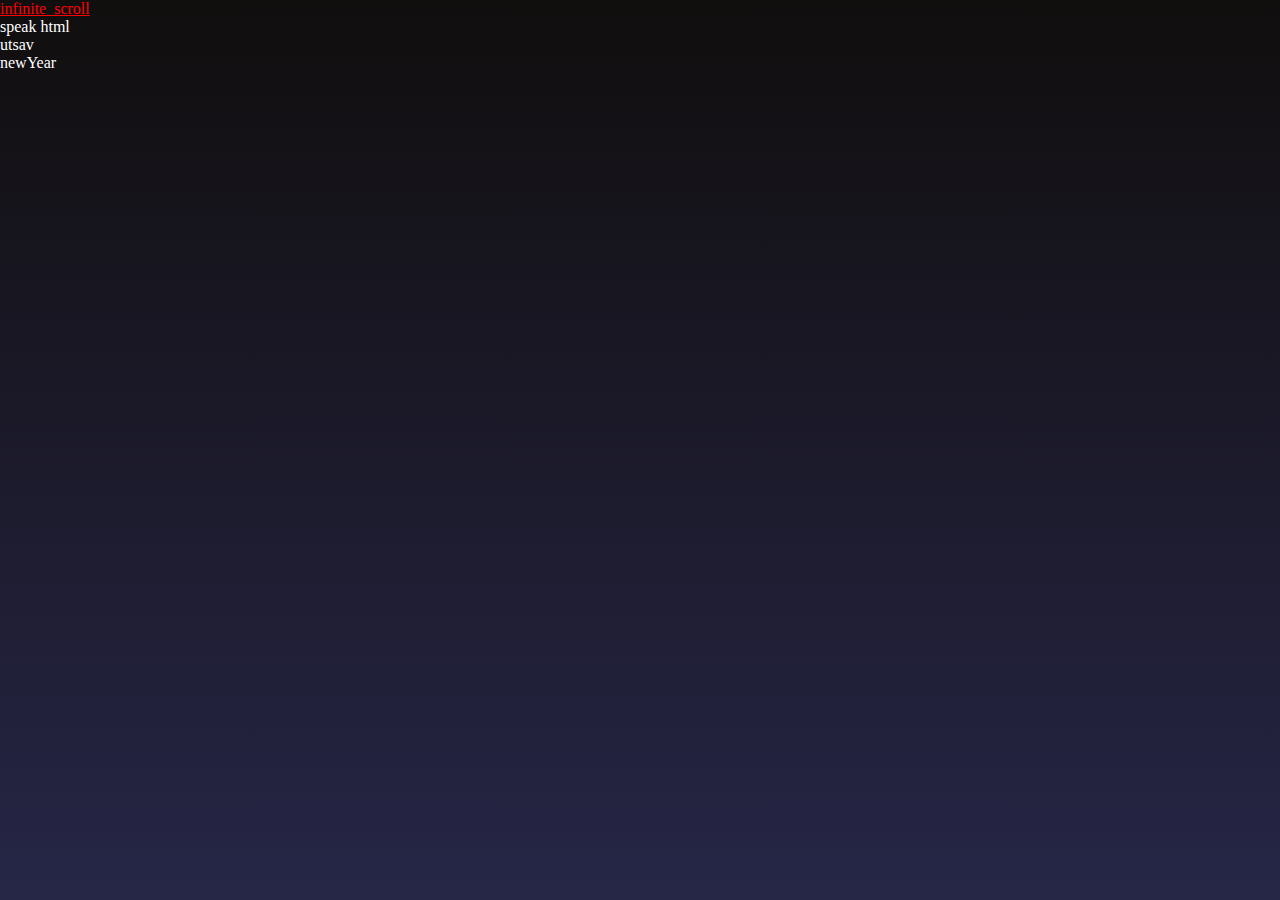
<file: index.html>
<!DOCTYPE html>
<html lang="en">
<head>
    <meta charset="UTF-8">
    <meta name="viewport" content="width=device-width, initial-scale=1.0">
    <title>Some more html</title>
    <link rel="stylesheet" href="index.css">
</head>
<body>
    <div class="container"></div>
    <div class="box1"><a href="./infinite_scroll.html">infinite_scroll</a></div>
    <div class="box2"><a href="./speak.html">speak html</a></div>
    <div class="box3"><a href="./utsav/index.html">utsav</a></div>
    <div class="box4"><a href="./utsav/new_year.html">newYear</a></div>
</body>
</html>
</file>
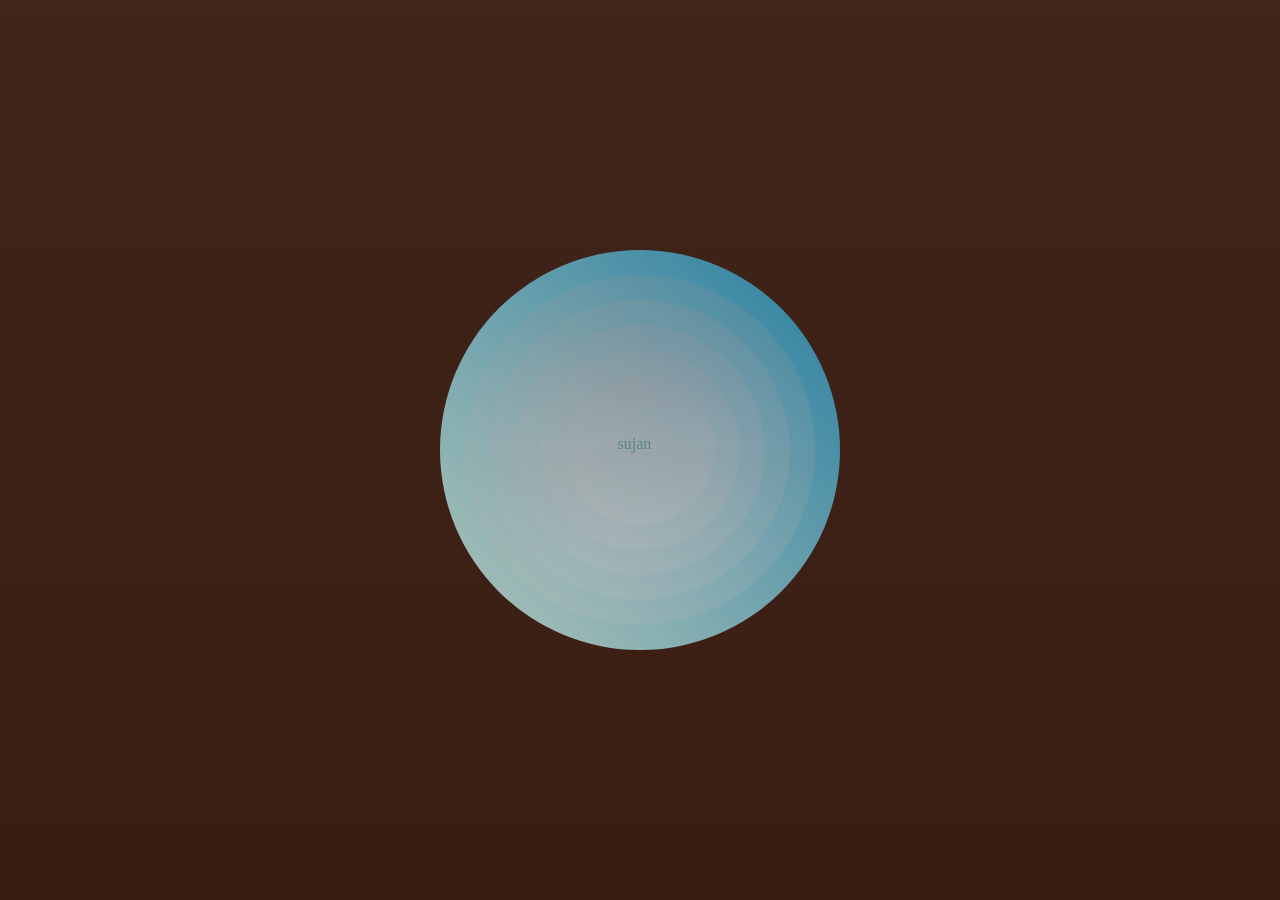
<file: circle/index.html>
<!DOCTYPE html>
<html lang="en">
<head>
    <meta charset="UTF-8">
    <meta name="viewport" content="width=\, initial-scale=1.0">
    <title>Document</title>
    <style>
        *{
            margin: 0px;
            padding: 0px;
        }
        body{
            background: linear-gradient(rgb(63, 37, 27) , rgb(59, 28, 18));
            display: flex;
            justify-content: center;
            align-items: center;
            height: 100vh;
        }
        .card{
            background:linear-gradient(45deg , #b1c4b9 ,  #297fa1);
            height:400px;
            width:400px;
            border-radius: 50%;
            transform-style:preserve-3d;
            transition: all 1s ease-in-out ;

        }
        .circle{
            background: linear-gradient(#a8979727 , #cfc3c328);
            border-radius: inherit;
            position:absolute;
            transition: all 1s ease-in-out ;

        }
        .circle:nth-child(1){
            inset: 25px;
            transition-delay: 0.1s;
        }
        .circle:nth-child(2){
            inset: 50px;
            transition-delay: 0.2s;
        }
        .circle:nth-child(3){
            inset: 75px;
            transition-delay: 0.3s;
        }
        .circle:nth-child(4){
            inset: 100px;
            transition-delay: 0.4s;
        }
        .circle:nth-child(5){
            inset: 125px;
            transition-delay: 0.5s;
        }
        .card:hover{
            transform: rotate3d(1,1,0,70deg);
        }
        .card:hover .circle:nth-child(1){
            transform: translate3d(0,0,30px);
        }
        .card:hover .circle:nth-child(2){
            transform: translate3d(0,0,60px);
        }
        .card:hover .circle:nth-child(3){
            transform: translate3d(0,0,90px);
        }
        .card:hover .circle:nth-child(4){
            transform: translate3d(0,0,120px);
        }
        .card:hover .circle:nth-child(5){
            transform: translate3d(0,0,150px);
        }
        span{
            color:rgb(93, 133, 126);
            position: relative;
            top:40%;
            left:35%;
        }

    </style>
</head>
<body>
    <div class="card">
        <div class="circle"></div>
        <div class="circle"></div>
        <div class="circle"></div>
        <div class="circle"></div>
        <div class="circle">
            <span>sujan</span>
        </div>
    </div>
    
</body>
</html>
</file>
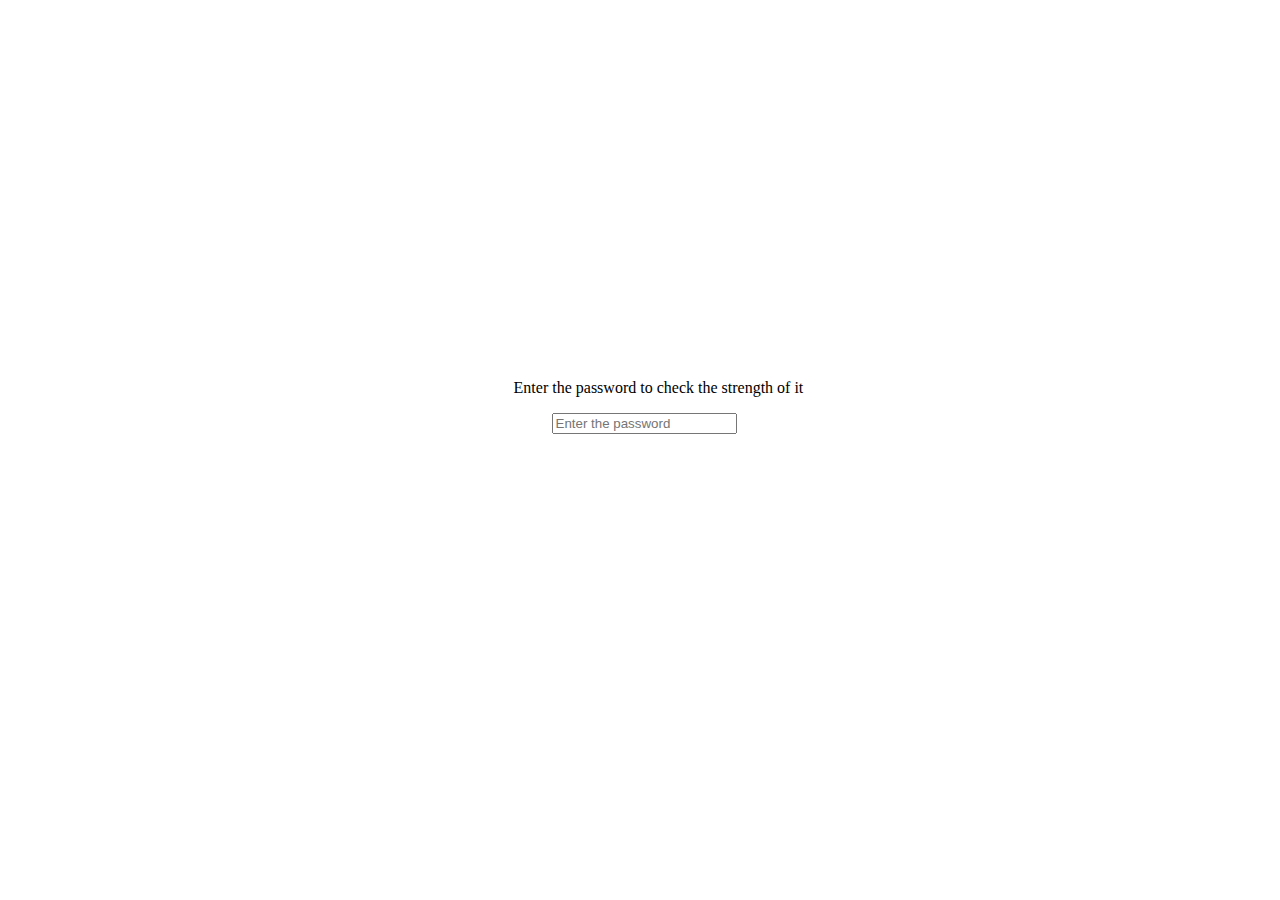
<file: password/index.html>
<!DOCTYPE html>
<html lang="en">
<head>
    <meta charset="UTF-8">
    <meta name="viewport" content="width=device-width, initial-scale=1.0">
    <title>Document</title>
    <link rel="stylesheet" href="index.css">
</head>
<body>
    <form>
        <p>Enter the password to check the strength of it</p>
        <input type="password" placeholder="Enter the password" name="password" id="password" />
        <p id="pa"></p>
    </form>
   <script src="index.js"></script>
</body>
 
</html>
</file>
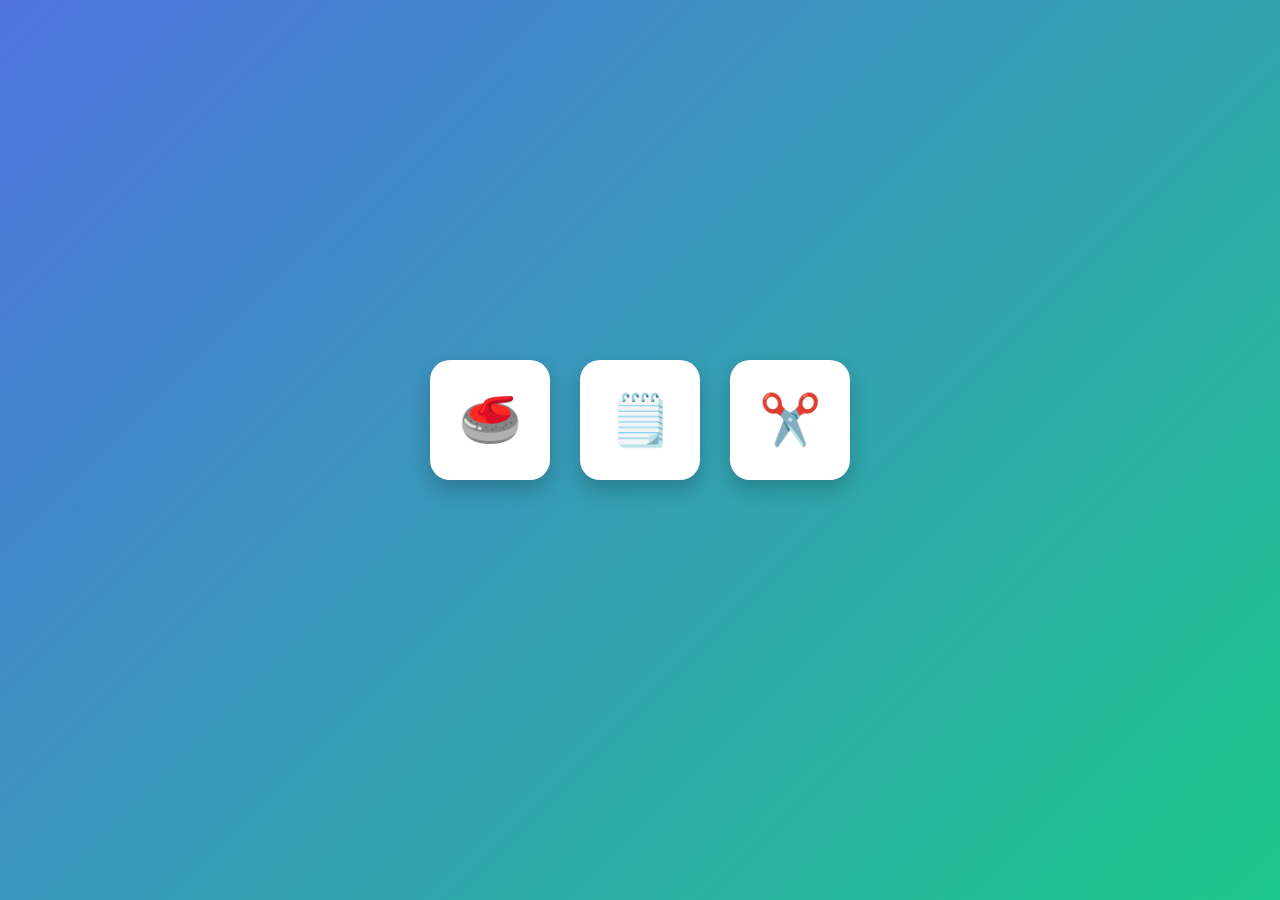
<file: rock_paper_sessior/index.html>
<!DOCTYPE html>
<html lang="en">
<head>
    <meta charset="UTF-8">
    <meta name="viewport" content="width=device-width, initial-scale=1.0">
    <title>Document</title>
    <link rel="stylesheet" href="index.css">
</head>
<body>
    <div class="container">
        <div class="card1">🥌</div>
        <div class="card2">🗒️</div>
        <div class="card3">✂️</div>
    </div>
    <p id="pa"></p>
    <script src="index.js"></script>
</body>
</html>
</file>
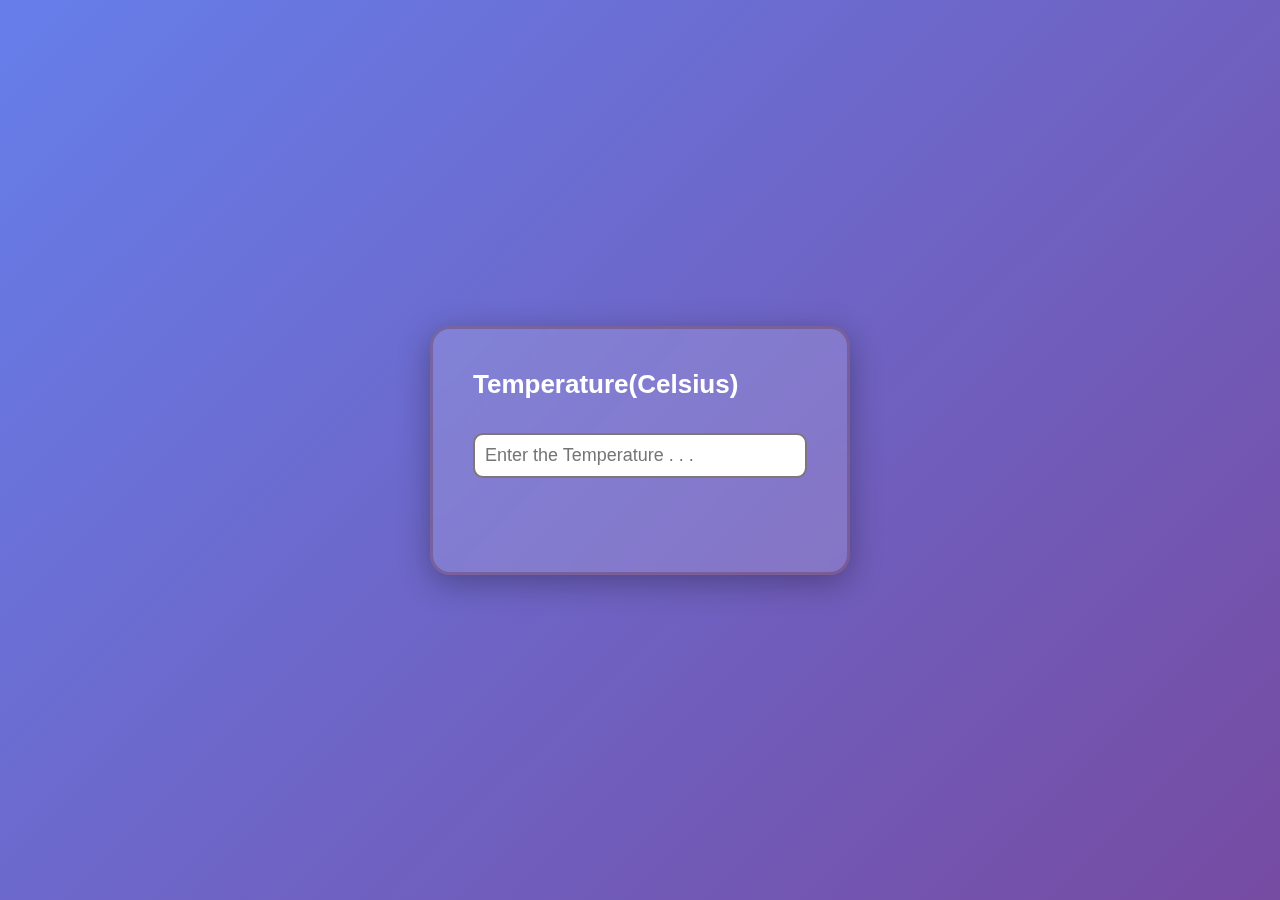
<file: simple/index.html>
<!DOCTYPE html>
<html lang="en">
<head>
    <meta charset="UTF-8">
    <meta name="viewport" content="width=device-width, initial-scale=1.0">
    <title>Temperature Converter</title>
    <link rel="stylesheet" href="index.css">
</head>
<body>
    <form>
        <label for="num1">Temperature(Celsius)</label><br/>
        <input type="number" name="num1" id="num1" placeholder="Enter the Temperature . . . " /><br/><br/>
        <p id="pa1"></p><br/>
        <p id="pa2"></p><br/>
        <p id="pa3"></p>

    </form>
    <script src="index.js"></script>
</body>
</html>
</file>
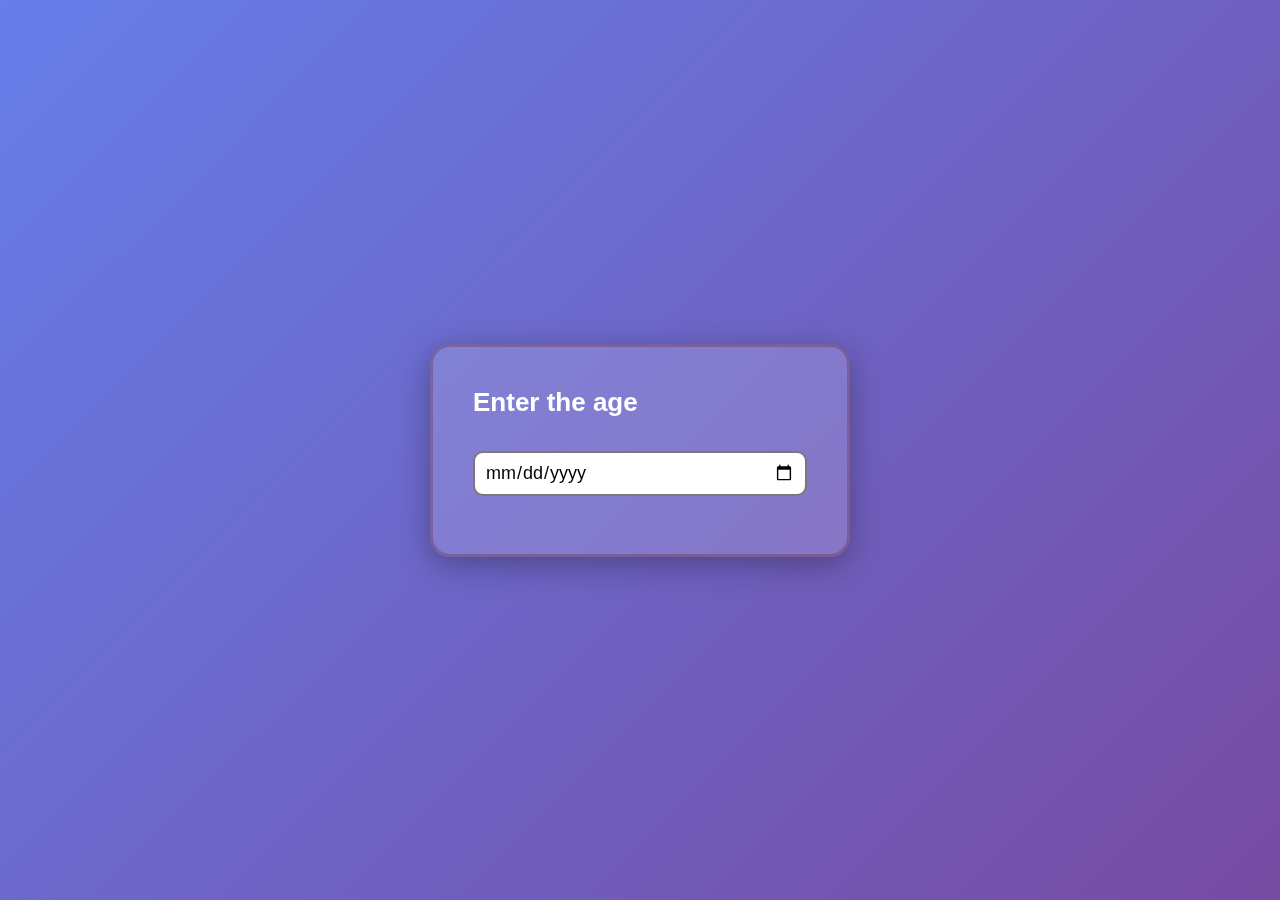
<file: simple2/index.html>
<!DOCTYPE html>
<html lang="en">
<head>
    <meta charset="UTF-8">
    <meta name="viewport" content="width=device-width, initial-scale=1.0">
    <title>Document</title>
    <link rel="stylesheet" href="index.css">
</head>
<body>
    <form>
        <label for="age">Enter the age</label><br/>
        <input type="date" name="age" id="age" placeholder="Enter the age . . . " /><br/><br/>
        <p id="pa"></p>
    </form>
    <script src="index.js"></script>
</body>
</html>
</file>
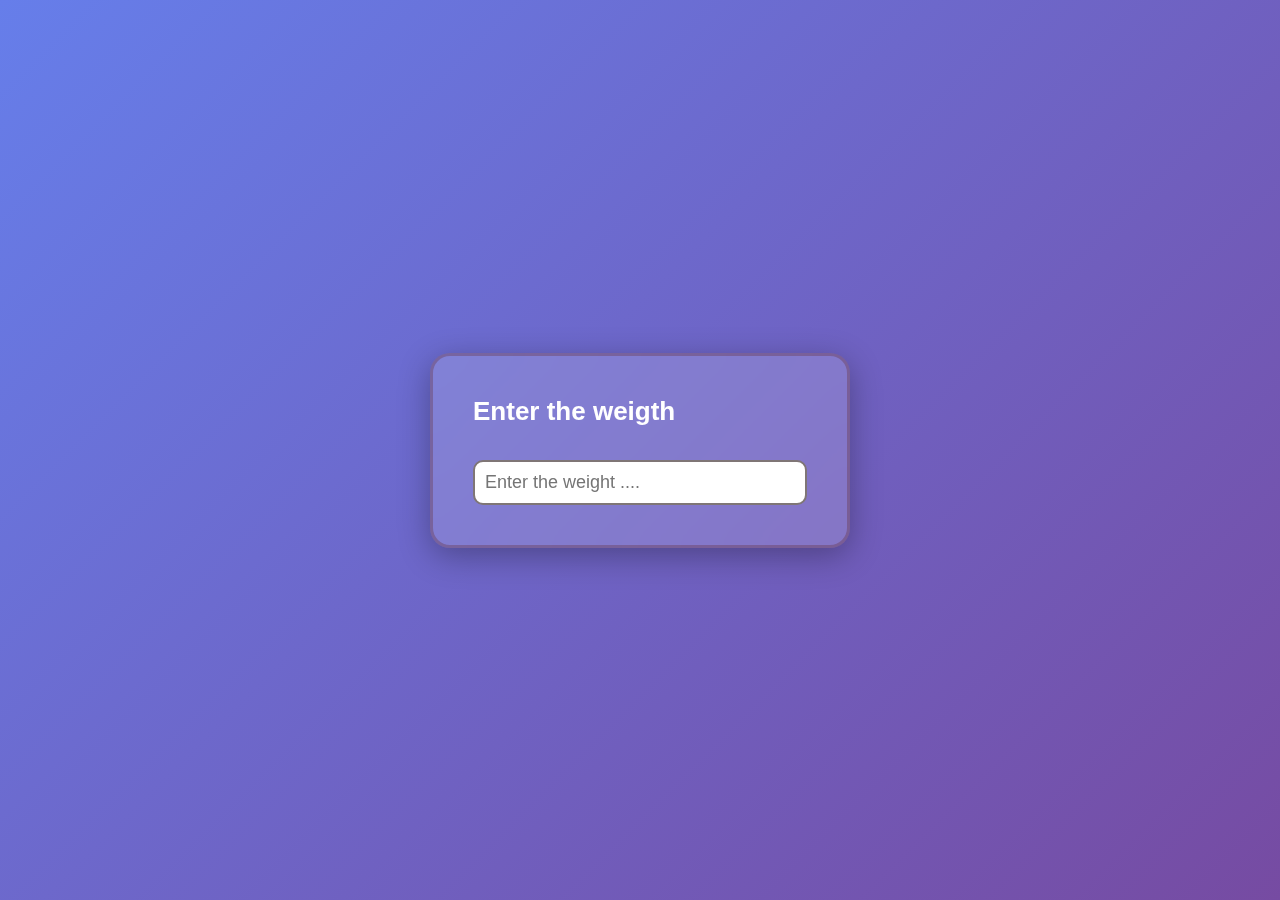
<file: simple3/index.html>
<!DOCTYPE html>
<html lang="en">
<head>
    <meta charset="UTF-8">
    <meta name="viewport" content="width=device-width, initial-scale=1.0">
    <title>Document</title>
    <link rel="stylesheet" href="index.css">
</head>
<body>
    <form>
        <label for="num">Enter the weigth </label><br/>
        <input type="number" name="num" id="num" placeholder="Enter the weight ...." /><br/>
        <p id="pa"></p>
    </form>
    <script src="index.js"></script>
</body>
</html>
</file>
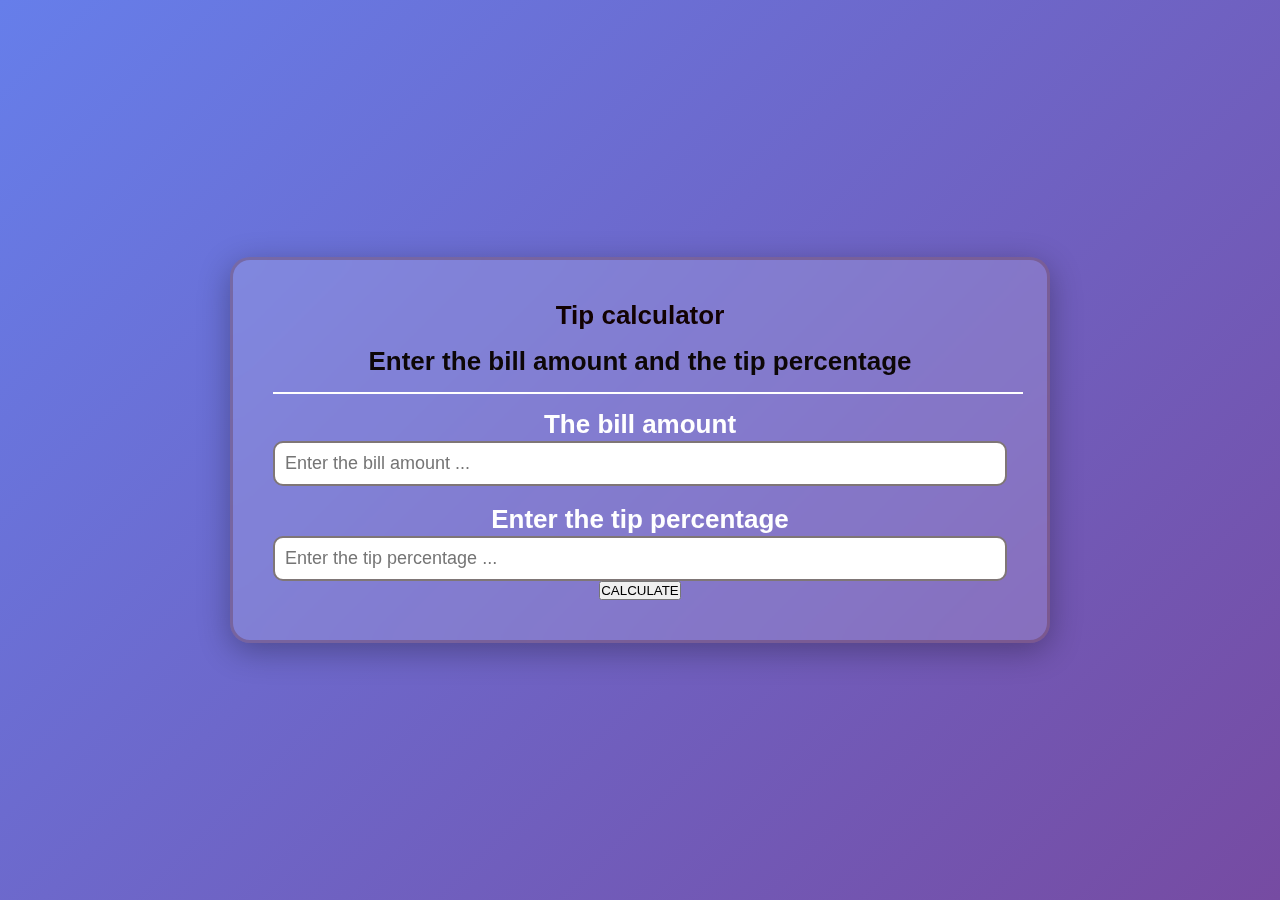
<file: simple4/index.html>
<!DOCTYPE html>
<html lang="en">
<head>
    <meta charset="UTF-8">
    <meta name="viewport" content="width=device-width, initial-scale=1.0">
    <title>Document</title>
    <link rel="stylesheet" href="index.css">
</head>
<body>
    <form>
    <h1>Tip calculator</h1>
    <h3>Enter the bill amount and the tip percentage </h3>
    <div></div>
        <label for="num1">The bill amount</label>
        <input type="number" name="num1" id="num1" placeholder="Enter the bill amount ... "/><br/><br/>
        
        <label for="num2">Enter the tip percentage</label>
        <input type="number" name="num2" id="num2" placeholder="Enter the tip percentage ..." /><br/>
        <button type="button" onclick="same()">CALCULATE</button>
        <p id="pa"></p>
    </form>
    
    <script src="index.js"></script>
</body>
</html>
</file>
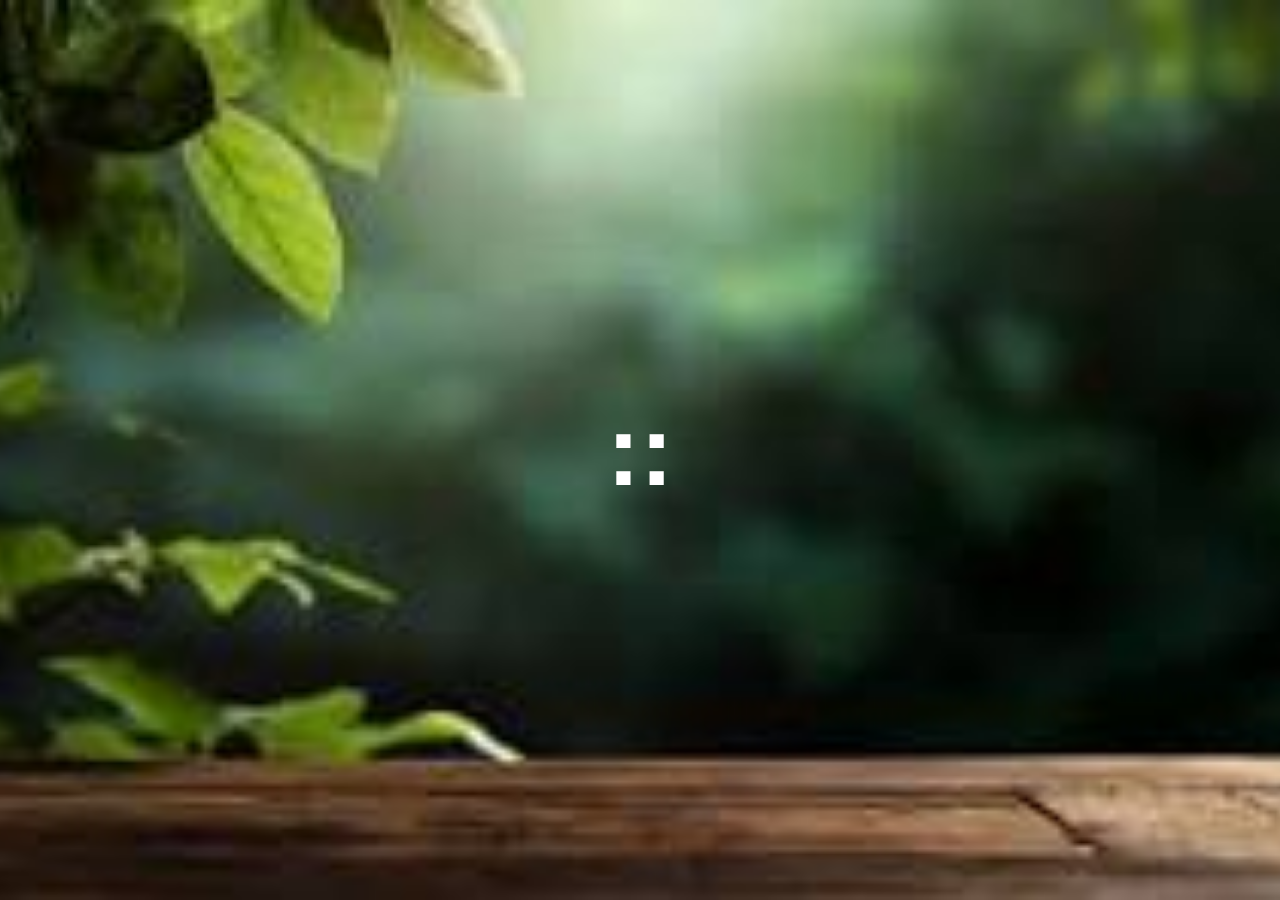
<file: simple5/index.html>
<!DOCTYPE html>
<html lang="en">
<head>
    <meta charset="UTF-8">
    <meta name="viewport" content="width=device-width, initial-scale=1.0">
    <title>Time</title>
    <link rel="stylesheet" href="index.css">
</head>
<body>
    <div>
    <p id="hr"></p>
    <p>:</p>
    <p id="min"></p>
    <p>:</p>
    <p id="sec"></p>
    </div>
    <script src="index.js"></script>
</body>
</html>
</file>
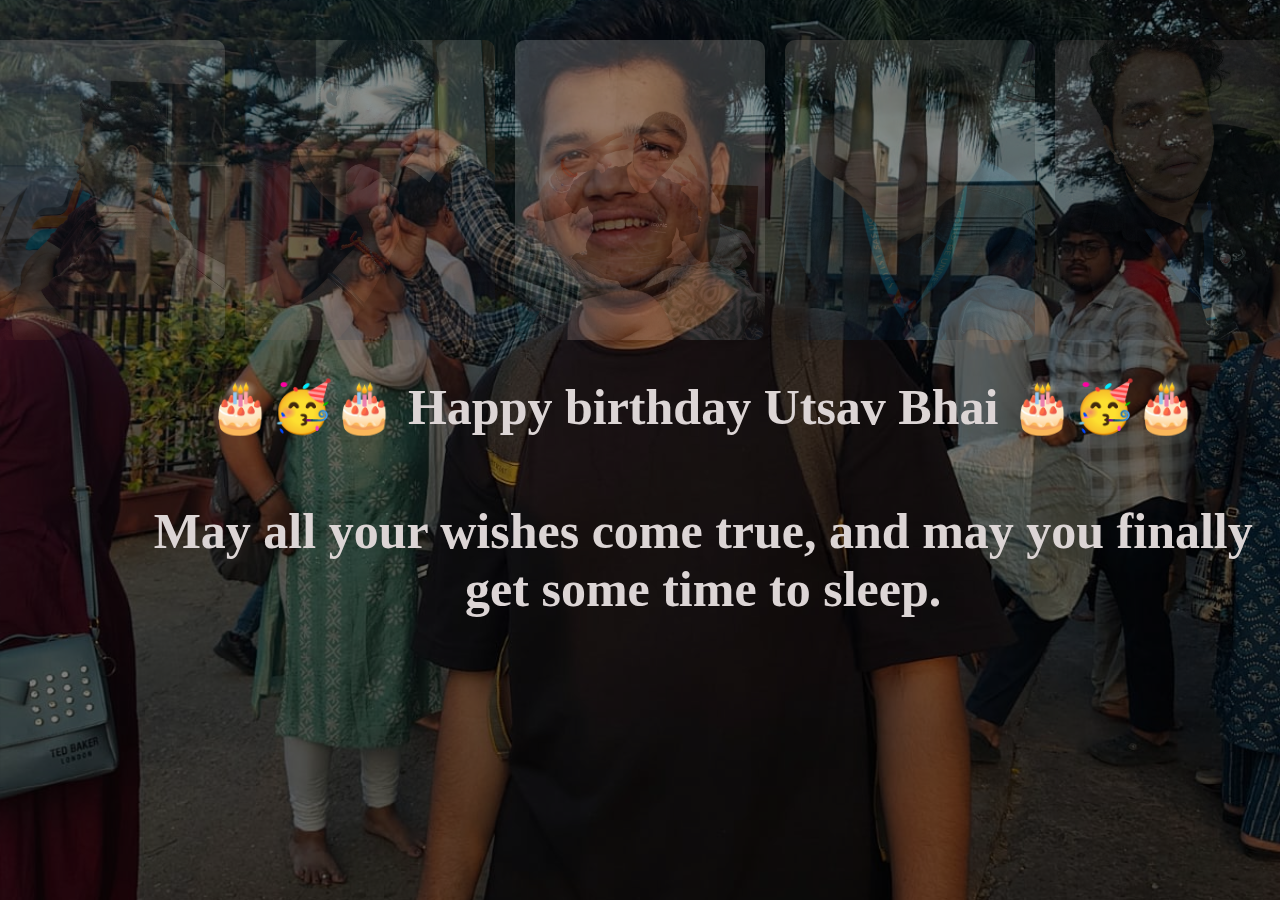
<file: utsav/index.html>
<!DOCTYPE html>
<html lang="en">
<head>
    <meta charset="UTF-8">
    <meta name="viewport" content="width=device-width, initial-scale=1.0">
    <title>Document</title>
    <style>
        body{
            background:
        linear-gradient(
            rgba(0, 0, 0, 0.5),
            rgba(0, 0, 0, 0.5)
        ),
        url("photos/utsavbackground.jpeg");

    background-size: cover;
    background-position: center;
}
        
        .container {
            display: flex;          
            gap: 20px;            
            justify-content:center;
            align-content: center;
            margin-top: 40px;
        }

        .card {
    transition: 0.5s ease;
    cursor: pointer;
    opacity: 0.2;          
}

.container:hover .card {
    opacity: 0.2;         
}

.container:hover .card:hover {
    opacity: 1;            
    transform: scale(1.3);
        }

        .card img {
            width: 250px;
            height: 300px;
            object-fit: cover;
            border-radius: 10px;
            
        }
        h1 , h4{
            color: rgb(220, 213, 213);
            margin-left:10% ;
            font-size: 50px;
        }
        .back{
            text-align: center;
        }
        
    </style>
</head>
<body>

    <div class="container">
        <div class="card"><img src="photos/utsavphoto5.jpeg" alt="utsav"></div>
        <div class="card"><img src="photos/Utsavphoto1.jpeg" alt="utsav"></div>
        <div class="card"><img src="photos/utsavphoto2.jpeg" alt="utsav"></div>
        <div class="card"><img src="photos/utsavphoto3.jpeg" alt="utsav"></div>
        <div class="card"><img src="photos/utsavphoto4.jpeg" alt="utsav"></div>
        
    </div>
    <div class="back">
        <h1>🎂🥳🎂 Happy birthday Utsav Bhai 🎂🥳🎂</h1>
        <h4>May all your wishes come true, and may you finally get some time to sleep.</h4>
    </div>
   
    
    

</body>
</html>
</file>
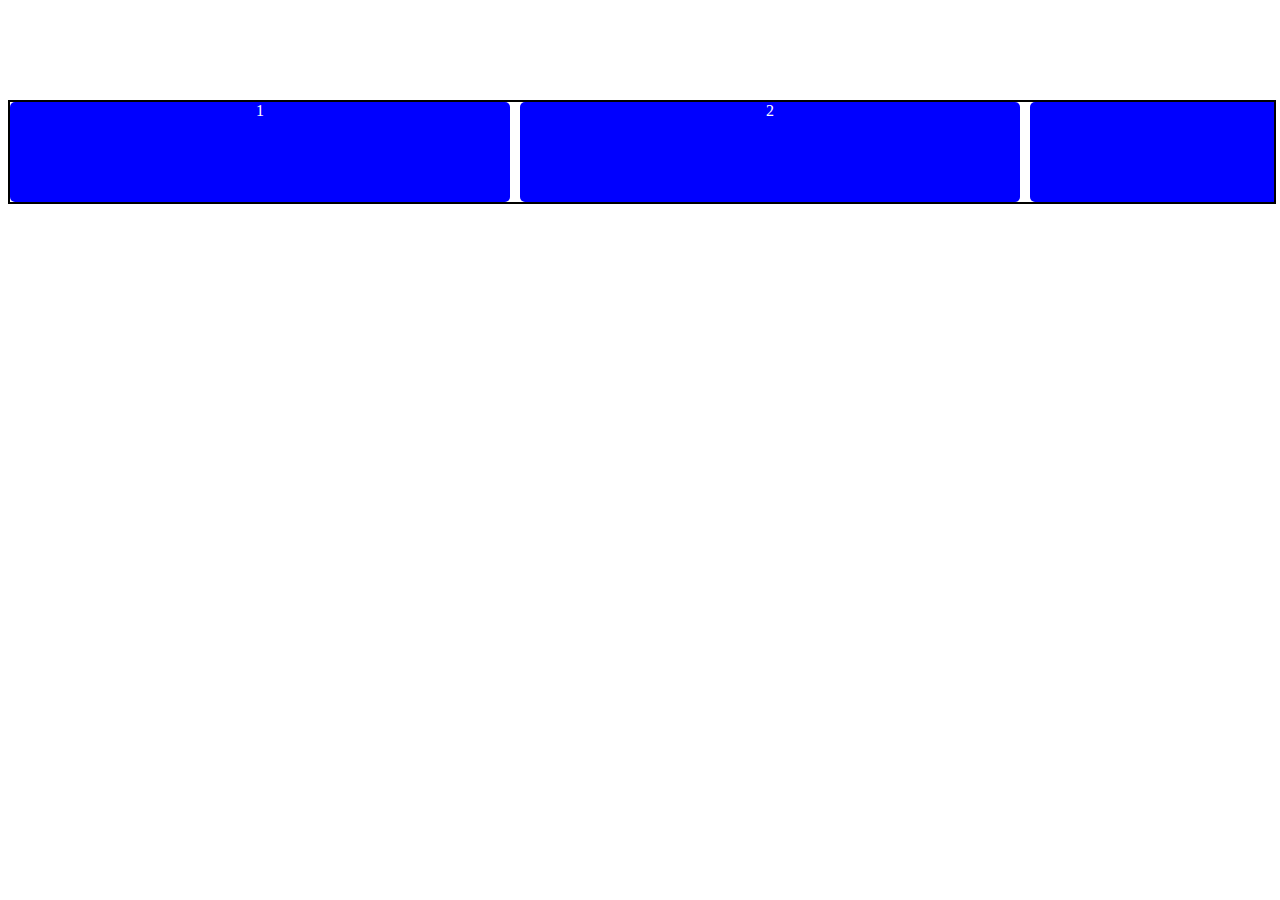
<file: infinite_scroll.html>
<!DOCTYPE html>
<html lang="en">
<head>
    <meta charset="UTF-8">
    <meta name="viewport" content="width=device-width, initial-scale=1.0">
    <title>Document</title>
    <style>
        .container{
            margin: 100px auto;
            width: 100%;
            border: 2px solid black;
            overflow: hidden;
            display: flex;
            overflow-x: scroll;
            
            
        }
        .container::-webkit-scrollbar{
            display: none;
        }
        .group{
            display: flex;
            justify-content: center;
            align-content: center;
            gap: 10px;
            padding-right: 10px;
            animation: spin 30s infinite linear;
        }
        @keyframes spin{
            from{translate: 0;}
            to{translate: -100%;}
        }
        .card{
            display: 0, 0, 0.5;
            width:500px;
            height:100px;
            background-color: blue;
            border-radius: 5px;
            text-align: center;
            color: white;
        }
    </style>
</head>
<body>
    <div class="container">
        <div class="group">
            <div class="card">1</div>
            <div class="card">2</div>
            <div class="card">3</div>
            <div class="card">4</div>
            <div class="card">5</div>
            <div class="card">6</div>
        </div>
        <div aria-hidden class="group">
            <div class="card">1</div>
            <div class="card">2</div>
            <div class="card">3</div>
            <div class="card">4</div>
            <div class="card">5</div>
            <div class="card">6</div>
        </div>
    </div>
    
</body>
</html>
</file>
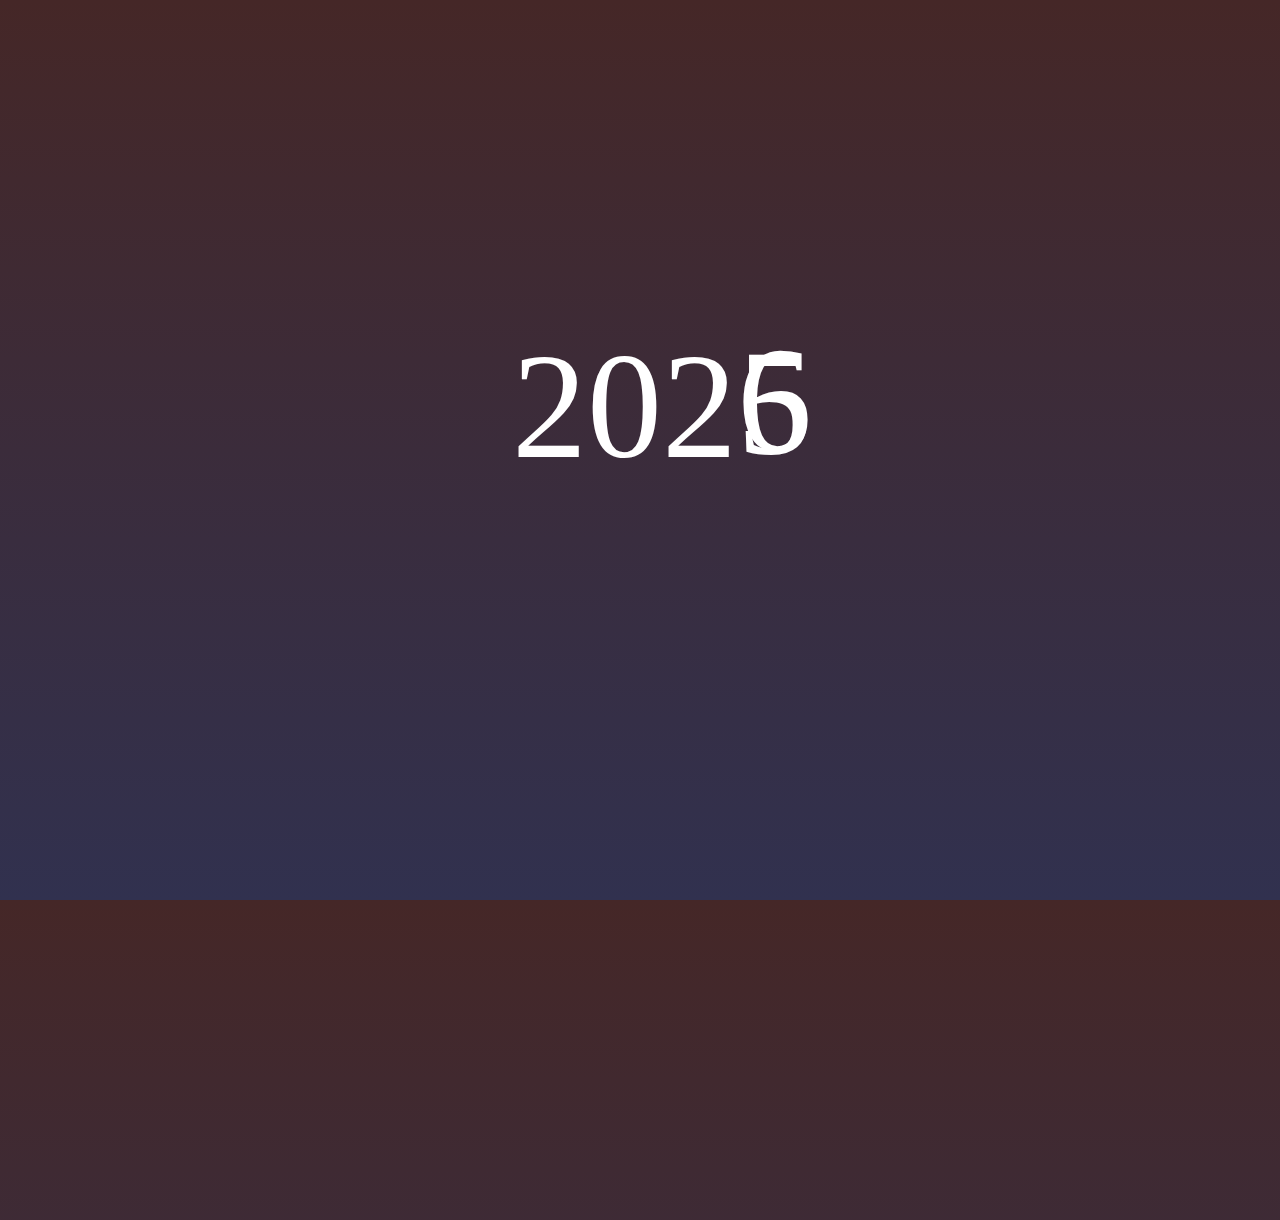
<file: new_year.html>
<!DOCTYPE html>
<html lang="en">
<head>
    <meta charset="UTF-8">
    <meta name="viewport" content="width=device-width, initial-scale=1.0">
    <title>Document</title>
    <style>
       html, body {
    height: 100%;
    margin: 0;
}

body {
    background: linear-gradient(rgb(69, 39, 39), rgb(49, 49, 79));
}
        .container{
            
            margin-left:40%;
            margin-top:25%;
            font-size: 150px;
            
        }
        .year6{
            color: white;
            margin-left: 225px;
            margin-top: -175px;
            animation: move2 5s ease-in-out ;
        }
        .year2{
            color: white;
            margin-left: 225px;
            margin-top: -175px;
            animation: move 1000s ease-in-out;
        }
        .year{
            color: white;
        }

        

        @keyframes move{
            from{
                transform: translateY(0px);
            }
            to{
                transform: translateY(-10000000000000000px);
            }
        }
        @keyframes move2{
            from{
                transform: translateX(1000px);
            }
            to{
                transform: translateY(0px);
            }
        }
        .font {
            color: white;
    margin-left: 27%;
    margin-top: -400px;
    font-size: 100px;
    opacity: 0;
    animation: appear 10s ease-in-out 4s forwards;
}

        @keyframes appear {
    from {
        opacity: 0;
        transform: scale(0.5);
    }
    to {
        opacity: 1;
        transform: scale(1);
    }
}
.firework {
    position: absolute;
    width: 6px;
    height: 6px;
    border-radius: 50%;
    pointer-events: none;
    animation: explode 2s ease-out forwards;
}

@keyframes explode {
    from {
        transform: translate(0,0);
        opacity: 1;
    }
    to {
        transform: translate(var(--x), var(--y));
        opacity: 0;
    }
}

    </style>
</head>
<body>
    <div class="container">
        <div class="year">202</div>
        

        <div class="year2">5</div>
        
        
        <div class="year6">6</div>
    </div>
    <div class="font">🎊           Happy New Year        🎊 </div>
    <script>
function createFirework(x, y) {
    for (let i = 0; i < 60; i++) {
        const spark = document.createElement("div");
        spark.className = "firework";
        spark.style.left = x + "px";
        spark.style.top = y + "px";

        const angle = Math.random() * 2 * Math.PI;
        const distance = Math.random() * 200;

        spark.style.setProperty("--x", Math.cos(angle) * distance + "px");
        spark.style.setProperty("--y", Math.sin(angle) * distance + "px");

        spark.style.background = `hsl(${Math.random() * 360}, 100%, 60%)`;

        document.body.appendChild(spark);

        setTimeout(() => spark.remove(), 2000);
    }
}

/* Start fireworks AFTER .font animation completes */
const text = document.querySelector(".font");

text.addEventListener("animationend", () => {
    setInterval(() => {
        const x = Math.random() * window.innerWidth;
        const y = Math.random() * window.innerHeight * 0.6;
        createFirework(x, y);
    }, 600);
});
</script>
</body>
</html>
</file>
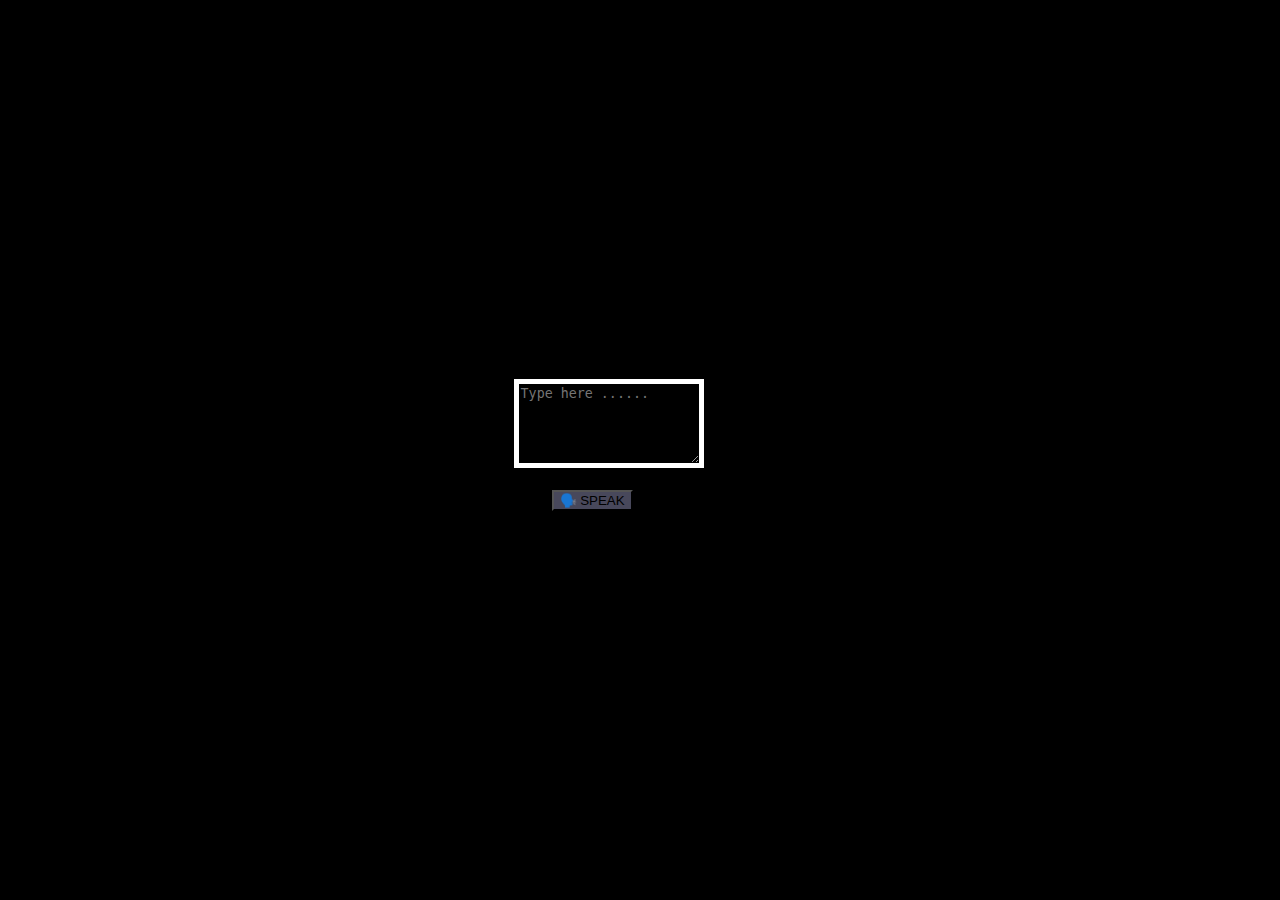
<file: speak.html>
<!DOCTYPE html>
<html lang="en">
<head>
    <meta charset="UTF-8">
    <meta name="viewport" content="width=device-width, initial-scale=1.0">
    <title>Document</title>
    <style>
        body{
            background-color: black;

        }
        .container{
            margin-left: 40%;
            margin-top: 30%;
        }
        textarea{
            border: 5px solid white;
            background-color: black;
            color: white;
        }
        button{
            background-color: rgb(72, 72, 91);
            margin-left: 5%;
        }
    </style>
</head>
<body>
    <div class="container">
    <textarea id = "t" placeholder="Type here ......" rows="5"></textarea>
    <br/><br/>
    <button onclick="speechSynthesis.speak(new SpeechSynthesisUtterance(t.value))">🗣️ SPEAK</button>
    </div>
</body>
</html>
</file>
<file: index.css>
*{
    box-sizing: border-box;
}
html, body {
    height: 100%;
}

body {
    margin: 0;
    background: linear-gradient(rgb(17, 14, 14), rgb(38, 38, 71));
}
.container{
    display: flex;
    justify-content: center;
    align-items: center;
}

a:link {
  color: white;
  background-color: transparent;
  text-decoration: none;
}

a:visited {
  color: pink;
  background-color: transparent;
  text-decoration: none;
}

a:hover {
  color: red;
  background-color: transparent;
  text-decoration: underline;
}

a:active {
  color: yellow;
  background-color: transparent;
  text-decoration: underline;
}
</file>
<file: password/index.css>
form{
    margin-top: 30%;
    margin-left: 40%;
}
#password{
    margin-left: 5%;
}
#pa{
    margin-left: 20%;
    margin-top: -1.75%;
}
</file>
<file: simple/index.css>
*{
    margin: 0;
    padding: 0;
    box-sizing: border-box;
    font-family: 'Poppins', sans-serif;
}


body{
    height: 100vh;
    display: flex;
    justify-content: center;
    align-items: center;
    background: linear-gradient(135deg, #667eea, #764ba2);
}


form{
    width: 420px;
    padding: 40px;
    border-radius: 20px;
    background: rgba(255, 255, 255, 0.15);
    backdrop-filter: blur(15px);
    box-shadow: 0 8px 32px rgba(0,0,0,0.3);
    border: 3px solid rgba(95, 38, 38, 0.3);
    transition: 0.3s ease;
}


form:hover{
    transform: scale(1.05);
}


label{
    font-size: 26px;
    font-weight: 600;
    color: white;
    display: block;
    margin-bottom: 15px;
}


input{
    width: 100%;
    height: 45px;
    padding: 10px;
    border-radius: 10px;
    border:2px solid rgb(127, 118, 118);
    outline: none;
    font-size: 18px;
    transition: 0.3s;
}


input:focus{
    box-shadow: 0 0 40px #884c4c;
    transform: scale(1.03);
}
</file>
<file: simple2/index.css>
*{
    margin: 0;
    padding: 0;
    box-sizing: border-box;
    font-family: 'Poppins', sans-serif;
}


body{
    height: 100vh;
    display: flex;
    justify-content: center;
    align-items: center;
    background: linear-gradient(135deg, #667eea, #764ba2);
}


form{
    width: 420px;
    padding: 40px;
    border-radius: 20px;
    background: rgba(255, 255, 255, 0.15);
    backdrop-filter: blur(15px);
    box-shadow: 0 8px 32px rgba(0,0,0,0.3);
    border: 3px solid rgba(95, 38, 38, 0.3);
    transition: 0.3s ease;
}


form:hover{
    transform: scale(1.05);
}


label{
    font-size: 26px;
    font-weight: 600;
    color: white;
    display: block;
    margin-bottom: 15px;
}


input{
    width: 100%;
    height: 45px;
    padding: 10px;
    border-radius: 10px;
    border:2px solid rgb(127, 118, 118);
    outline: none;
    font-size: 18px;
    transition: 0.3s;
}


input:focus{
    box-shadow: 0 0 40px #884c4c;
    transform: scale(1.03);
}
</file>
<file: simple3/index.css>
*{
    margin: 0;
    padding: 0;
    box-sizing: border-box;
    font-family: 'Poppins', sans-serif;
}


body{
    height: 100vh;
    display: flex;
    justify-content: center;
    align-items: center;
    background: linear-gradient(135deg, #667eea, #764ba2);
}


form{
    width: 420px;
    padding: 40px;
    border-radius: 20px;
    background: rgba(255, 255, 255, 0.15);
    backdrop-filter: blur(15px);
    box-shadow: 0 8px 32px rgba(0,0,0,0.3);
    border: 3px solid rgba(95, 38, 38, 0.3);
    transition: 0.3s ease;
}


form:hover{
    transform: scale(1.05);
}


label{
    font-size: 26px;
    font-weight: 600;
    color: white;
    display: block;
    margin-bottom: 15px;
}


input{
    width: 100%;
    height: 45px;
    padding: 10px;
    border-radius: 10px;
    border:2px solid rgb(127, 118, 118);
    outline: none;
    font-size: 18px;
    transition: 0.3s;
}


input:focus{
    box-shadow: 0 0 40px #884c4c;
    transform: scale(1.03);
}
</file>
<file: simple4/index.css>
*{
    margin: 0;
    padding: 0;
    box-sizing: border-box;
    font-family: 'Poppins', sans-serif;
}


body{
    height: 100vh;
    display: flex;
    justify-content: center;
    align-items: center;
    background: linear-gradient(135deg, #667eea, #764ba2);
}


form{
    width: 820px;
    padding: 40px;
    text-align: center;
    border-radius: 20px;
    background: rgba(255, 255, 255, 0.15);
    backdrop-filter: blur(15px);
    box-shadow: 0 8px 32px rgba(0,0,0,0.3);
    border: 3px solid rgba(95, 38, 38, 0.3);
    transition: 0.3s ease;
}


form:hover{
    transform: scale(1.05);
}


label{
    font-size: 26px;
    font-weight: 600;
    color: white;
    display: block;
    margin-bottom: 1px;
}

h1{
    font-size: 26px;
    font-weight: 600;
    color: rgb(18, 2, 2);
    display: block;
    margin-bottom: 15px;
}
h3{
    font-size: 26px;
    font-weight: 600;
    color: rgb(13, 7, 7);
    display: block;
    margin-bottom: 15px;
}

input{
    width: 100%;
    height: 45px;
    padding: 10px;
    border-radius: 10px;
    border:2px solid rgb(127, 118, 118);
    outline: none;
    font-size: 18px;
    transition: 0.3s;
}


input:focus{
    box-shadow: 0 0 40px #884c4c;
    transform: scale(1.03);
}

div{
    width: 750px;
    height: 2px;
    background-color: white;
    margin-bottom: 15px;
}
</file>
<file: simple5/index.css>
*{
    margin: 0px;
    padding: 0px;
    font-family: Arial, Helvetica, sans-serif;
}

body{
    height: 100vh;
    margin: 0;
    background: url([data-uri]);
    background-size: cover;      
    background-position: center;  
    background-repeat: no-repeat;
    display: flex;
    justify-content: center;
    align-items: center;
}

div{
    width: 500px;
    height:200px ;
    display: flex;
    justify-content: center;
    align-items: center;
    
    border-radius: 30px;
}
p{
    font-size: 100px;
    font-weight: bold;
    color: white;
}
</file>
<file: rock_paper_sessior/index.css>
/* Reset */
* {
    margin: 0;
    padding: 0;
    box-sizing: border-box;
}

/* Body */
body {
    font-family: Arial, sans-serif;
    background: linear-gradient(135deg, #4e73df, #1cc88a);
    display: flex;
    flex-direction: column;
    justify-content: center;
    align-items: center;
    height: 100vh;
}

/* Container */
.container {
    display: flex;
    gap: 30px;
    margin-bottom: 30px;
}

/* Common styles for all cards */
.card1, .card2, .card3 {
    width: 120px;
    height: 120px;
    background: white;
    border-radius: 20px;
    display: flex;
    justify-content: center;
    align-items: center;
    font-size: 50px;
    cursor: pointer;
    transition: 0.3s ease;
    box-shadow: 0 10px 20px rgba(0,0,0,0.2);
}

/* Hover effect */
.card1:hover,
.card2:hover,
.card3:hover {
    transform: scale(1.15);
    box-shadow: 0 15px 30px rgba(0,0,0,0.3);
}

/* Click effect */
.card1:active,
.card2:active,
.card3:active {
    transform: scale(0.95);
}

/* Result text */
#pa {
    font-size: 24px;
    font-weight: bold;
    color: white;
    min-height: 30px;
}
</file>
